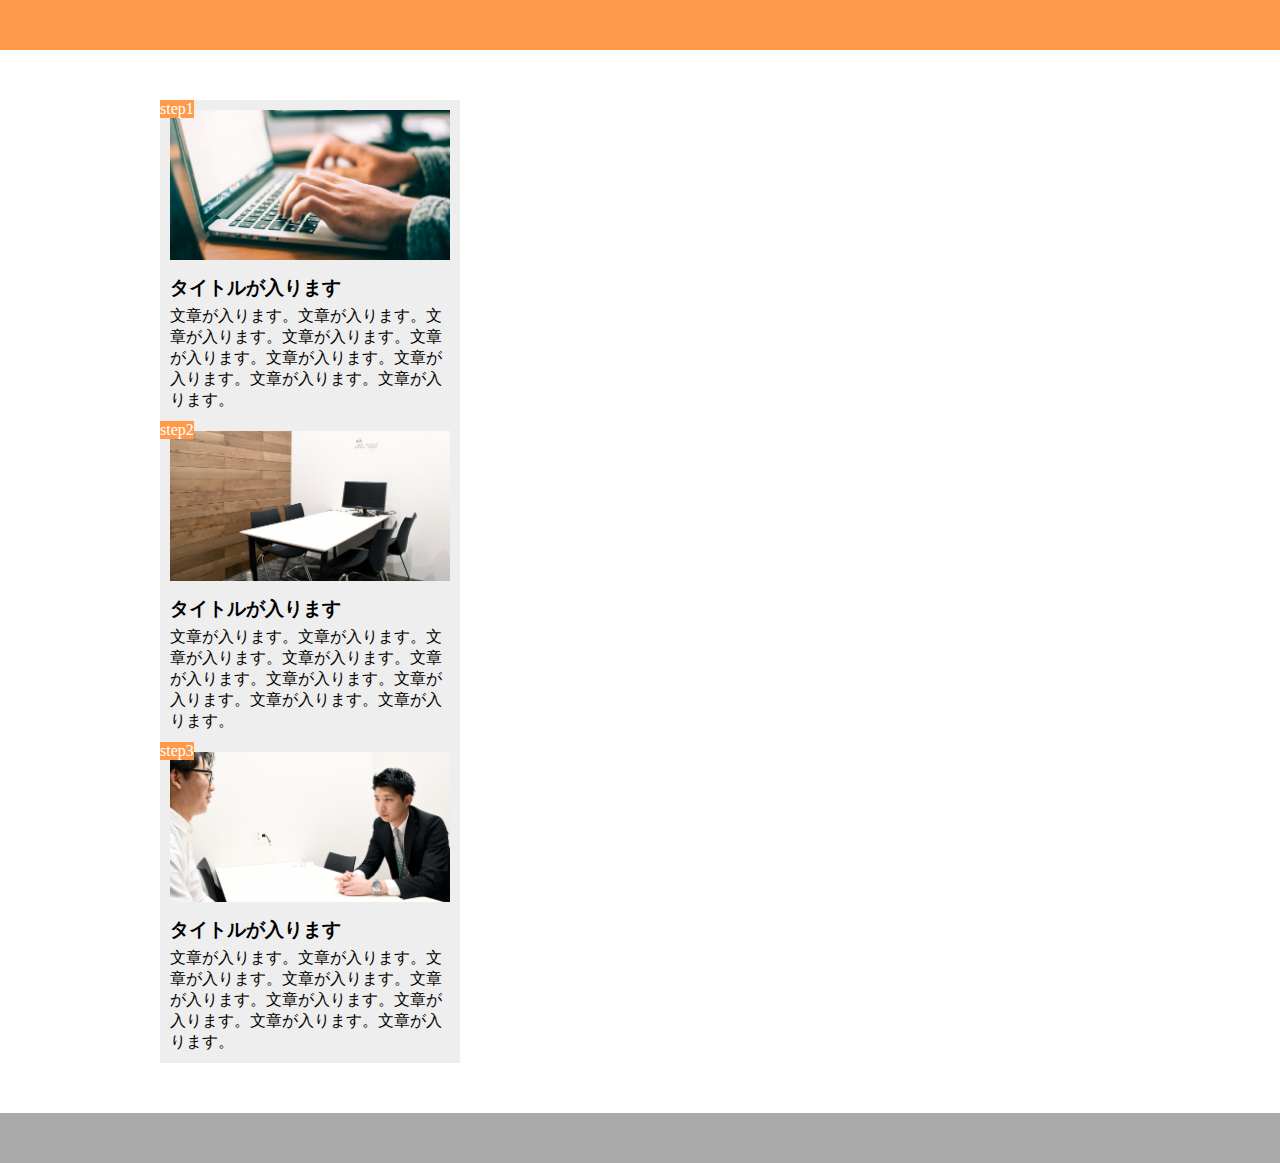
<file: chapter10/index.html>
<!DOCTYPE html>
<html lang="ja">
  <head>
    <meta charset="UTF-8" />
    <meta name="viewport" content="width=device-width,initial-scale=1.0">
    <title>9章演習</title>
    <link rel="stylesheet" href="style.css" />
  </head>
  <body>
    <header></header>
    <main>
      <div class="box">
        <div class="step-box">
          <div class="step-img1"></div>
          <span class="step-num">step1</span>
          <h3 class="title">タイトルが入ります</h3>
          <p class="text">
            文章が入ります。文章が入ります。文章が入ります。文章が入ります。文章が入ります。文章が入ります。文章が入ります。文章が入ります。文章が入ります。
          </p>
        </div>
  
        <div class="step-box">
          <div class="step-img2"></div>
          <span class="step-num">step2</span>
          <h3 class="title">タイトルが入ります</h3>
          <p class="text">
            文章が入ります。文章が入ります。文章が入ります。文章が入ります。文章が入ります。文章が入ります。文章が入ります。文章が入ります。文章が入ります。
          </p>
        </div>
  
        <div class="step-box">
          <div class="step-img3"></div>
          <span class="step-num">step3</span>
          <h3 class="title">タイトルが入ります</h3>
          <p class="text">
            文章が入ります。文章が入ります。文章が入ります。文章が入ります。文章が入ります。文章が入ります。文章が入ります。文章が入ります。文章が入ります。
          </p>
        </div>
      </div>
    </main>
    <footer></footer>
  </body>
</html>
</file>
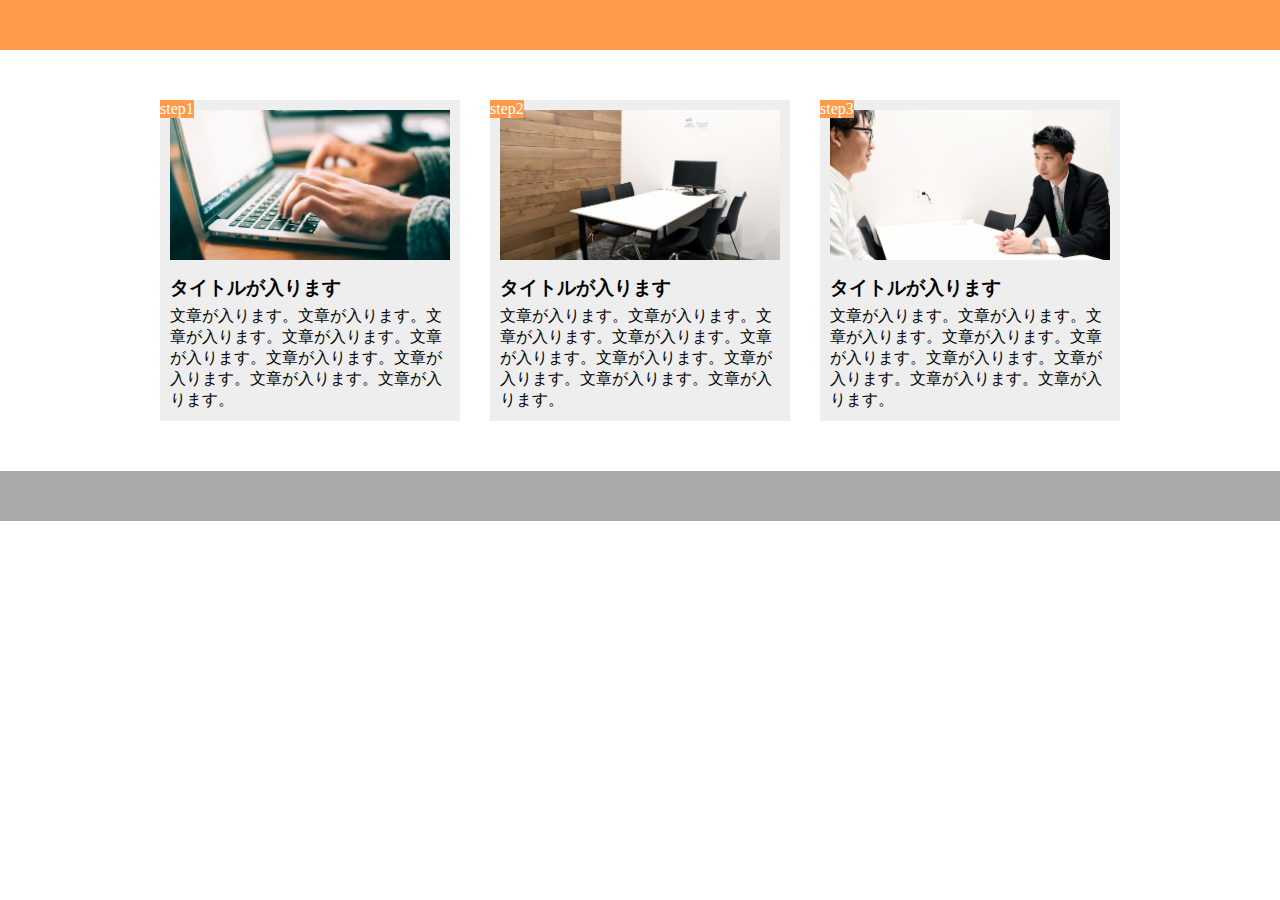
<file: chapter10/chapter9_answer/index.html>
<!DOCTYPE html>
<html lang="ja">
  <head>
    <meta charset="UTF-8" />
    <meta name="viewport" content="width=device-width,initial-scale=1.0">
    
    <title>9章演習</title>
    <link rel="stylesheet" href="style.css" />
  </head>
  <body>
    <header></header>
    <main>
      <div class="step-box">
        <div class="step-img1"></div>
        <span class="step-num">step1</span>
        <h3 class="title">タイトルが入ります</h3>
        <p class="text">
          文章が入ります。文章が入ります。文章が入ります。文章が入ります。文章が入ります。文章が入ります。文章が入ります。文章が入ります。文章が入ります。
        </p>
      </div>

      <div class="step-box">
        <div class="step-img2"></div>
        <span class="step-num">step2</span>
        <h3 class="title">タイトルが入ります</h3>
        <p class="text">
          文章が入ります。文章が入ります。文章が入ります。文章が入ります。文章が入ります。文章が入ります。文章が入ります。文章が入ります。文章が入ります。
        </p>
      </div>

      <div class="step-box">
        <div class="step-img3"></div>
        <span class="step-num">step3</span>
        <h3 class="title">タイトルが入ります</h3>
        <p class="text">
          文章が入ります。文章が入ります。文章が入ります。文章が入ります。文章が入ります。文章が入ります。文章が入ります。文章が入ります。文章が入ります。
        </p>
      </div>
    </main>
    <footer></footer>
  </body>
</html>
</file>
<file: chapter10/style.css>
* {
  box-sizing: border-box;
  margin: 0;
  padding: 0;
}

header {
  height: 50px;
  background-color: #ff9a4b;
}

main {
  width: 960px;
  margin: 50px auto;
  display: flex;
}

.step-box {
  width: 300px;
  margin-right: 30px;
  padding: 10px;
  position: relative;
  background-color: #eee;
}

.step-box:last-child {
  margin-right: 0;
}

.step-img1 {
  height: 150px;
  background-image: url(img/flow01.png);
  background-position: bottom;
  background-size: cover;
}

.step-img2 {
  height: 150px;
  background-image: url(img/flow02.png);
  background-position: bottom;
  background-size: cover;
}

.step-img3 {
  height: 150px;
  background-image: url(img/flow03.png);
  background-position: bottom;
  background-size: cover;
}

.step-num {
  position: absolute;
  top: 0;
  left: 0;
  background-color: #ff9a4b;
  color: #fff;
}

.title {
  margin: 15px 0 5px;
}

footer {
  height: 50px;
  background-color: #aaa;
}
</file>
<file: chapter10/chapter9_answer/style.css>
* {
  box-sizing: border-box;
  margin: 0;
  padding: 0;
}

header {
  height: 50px;
  background-color: #ff9a4b;
}

main {
  width: 960px;
  margin: 50px auto;
  display: flex;
}

.step-box {
  width: 300px;
  margin-right: 30px;
  padding: 10px;
  position: relative;
  background-color: #eee;
}

.step-box:last-child {
  margin-right: 0;
}

.step-img1 {
  height: 150px;
  background-image: url(img/flow01.png);
  background-position: bottom;
  background-size: cover;
}

.step-img2 {
  height: 150px;
  background-image: url(img/flow02.png);
  background-position: bottom;
  background-size: cover;
}

.step-img3 {
  height: 150px;
  background-image: url(img/flow03.png);
  background-position: bottom;
  background-size: cover;
}

.step-num {
  position: absolute;
  top: 0;
  left: 0;
  background-color: #ff9a4b;
  color: #fff;
}

.title {
  margin: 15px 0 5px;
}

footer {
  height: 50px;
  background-color: #aaa;
}
</file>
